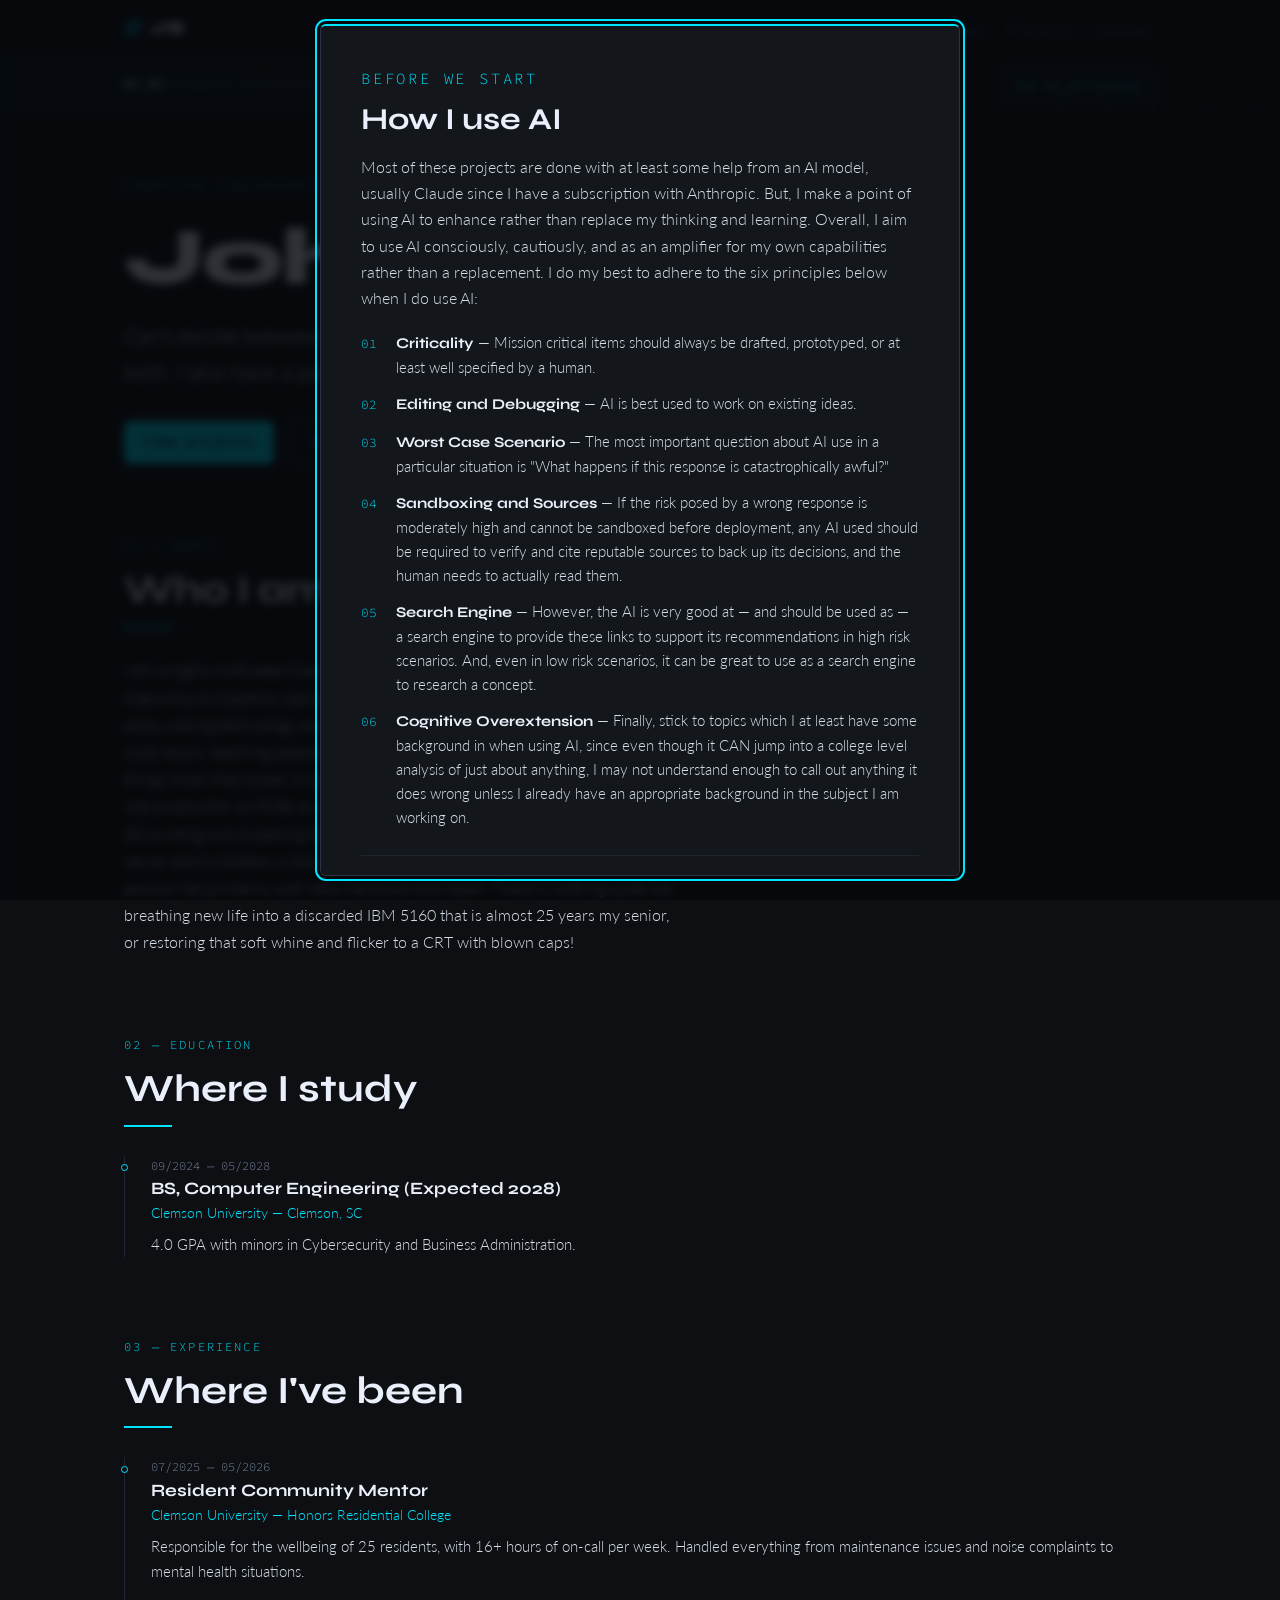
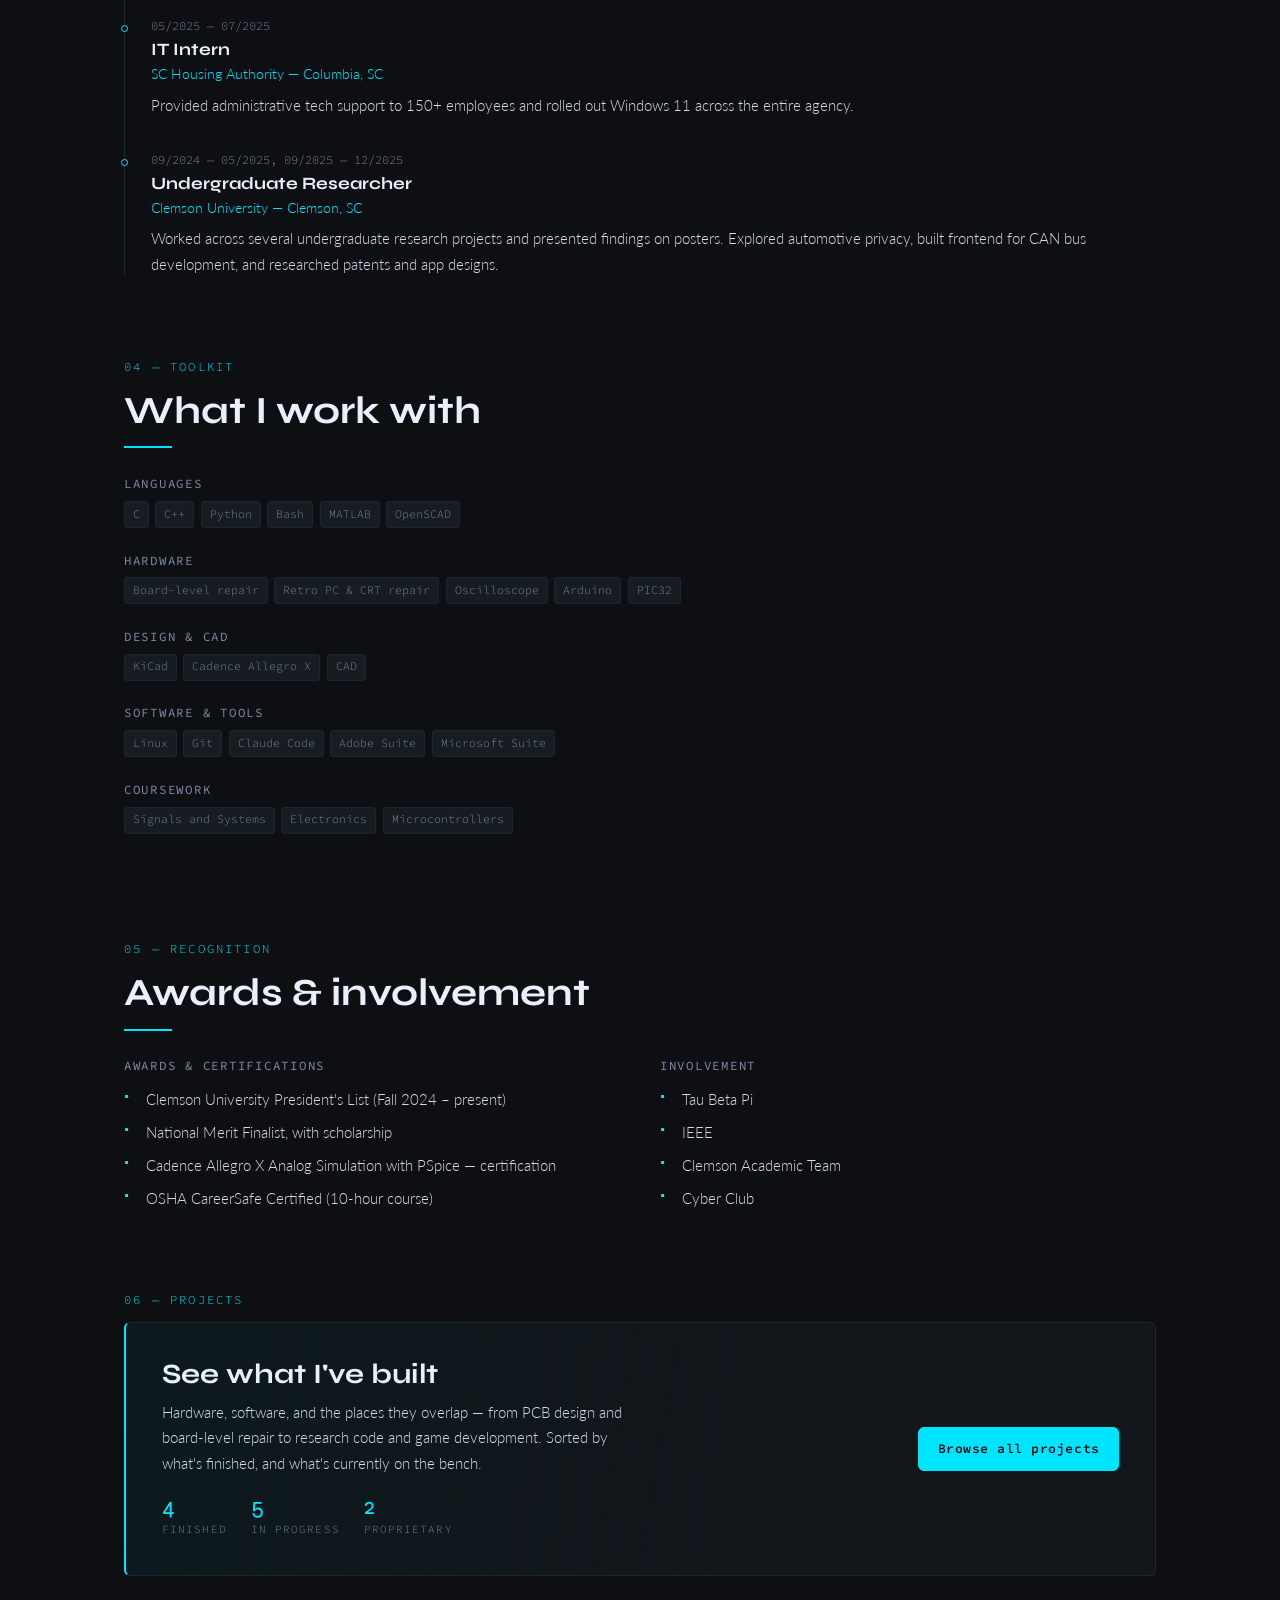
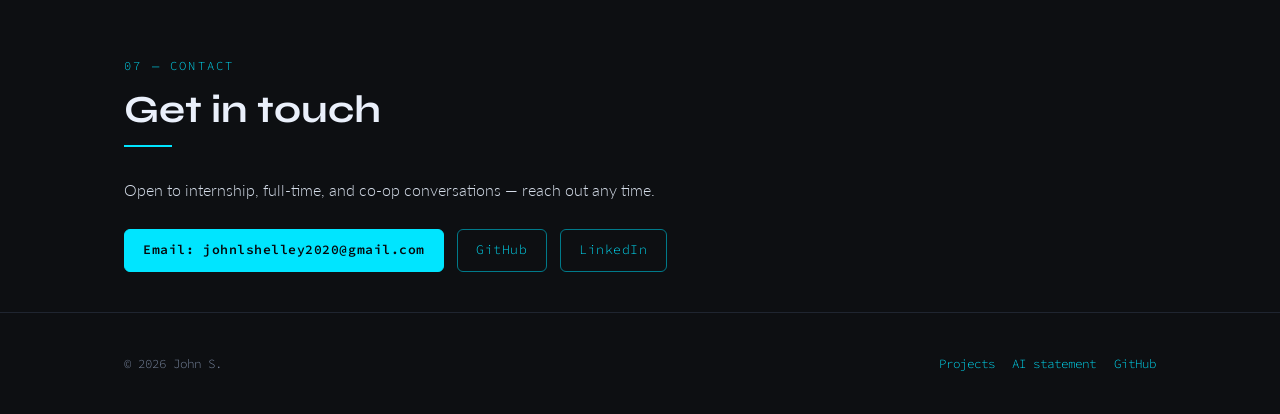
<file: index.html>
<!DOCTYPE html>
<html lang="en">
<head>
  <meta charset="UTF-8" />
  <meta name="viewport" content="width=device-width, initial-scale=1.0" />
  <title>Portfolio</title>
  <meta name="description" content="" />
  <meta property="og:type" content="website" />

  <link rel="preconnect" href="https://fonts.googleapis.com" />
  <link rel="preconnect" href="https://fonts.gstatic.com" crossorigin />
  <link href="https://fonts.googleapis.com/css2?family=Syne:wght@700;800&family=Source+Code+Pro:wght@400;600&family=Lato:wght@300;400;700&display=swap" rel="stylesheet" />
  <link rel="stylesheet" href="styles.css" />
</head>
<!-- Content is filled in from info.txt + AIDisclaimer.txt by main.js. -->
<body data-page="home" data-auto-popup="true">

<a class="skip-link" href="#main">Skip to content</a>

<!-- ══ AI statement — text comes from AIDisclaimer.txt ══════════ -->
<dialog class="modal" id="philosophy-modal" aria-labelledby="philosophy-title">
  <div class="modal-inner" tabindex="-1">
    <p class="modal-eyebrow">Before We Start</p>
    <h2 id="philosophy-title">How I use AI</h2>
    <div data-statement></div>
    <div class="modal-actions">
      <button class="btn btn-primary" data-close-philosophy>Continue</button>
    </div>
  </div>
</dialog>

<nav class="nav">
  <div class="nav-inner">
    <a class="nav-logo" href="index.html" data-field="initials"></a>
    <ul class="nav-links">
      <li><a href="index.html" aria-current="page">About</a></li>
      <li><a href="projects.html">Projects</a></li>
      <li><a href="#contact">Contact</a></li>
    </ul>
  </div>
</nav>

<div class="philosophy-bar">
  <div class="container">
    <p><b>On AI:</b> <span data-field="ai_summary"></span></p>
    <button class="btn btn-sm" data-open-philosophy data-field="ai_button">Read the full statement</button>
  </div>
</div>

<main id="main">

  <section id="hero">
    <div class="container">
      <p class="hero-eyebrow reveal" data-field="status"></p>
      <h1 class="hero-name reveal" data-field="name"></h1>
      <p class="hero-tagline reveal" data-field="tagline"></p>
      <div class="hero-links reveal">
        <a class="btn btn-primary" href="projects.html">View projects</a>
        <span data-links="hero" class="contents"></span>
      </div>
    </div>
  </section>

  <section id="about">
    <div class="container reveal">
      <p class="section-label">01 — About</p>
      <h2 class="section-title">Who I am</h2>
      <div class="prose" id="about-prose"></div>
    </div>
  </section>

  <section id="education">
    <div class="container reveal">
      <p class="section-label">02 — Education</p>
      <h2 class="section-title">Where I study</h2>
      <div class="timeline" id="education-list"></div>
    </div>
  </section>

  <section id="experience">
    <div class="container reveal">
      <p class="section-label">03 — Experience</p>
      <h2 class="section-title">Where I've been</h2>
      <div class="timeline" id="experience-list"></div>
    </div>
  </section>

  <section id="skills">
    <div class="container reveal">
      <p class="section-label">04 — Toolkit</p>
      <h2 class="section-title">What I work with</h2>
      <div id="skills-list"></div>
    </div>
  </section>

  <section id="recognition">
    <div class="container reveal">
      <p class="section-label">05 — Recognition</p>
      <h2 class="section-title">Awards &amp; involvement</h2>
      <div class="list-columns">
        <div class="list-block">
          <h3>Awards &amp; certifications</h3>
          <ul class="marked-list" id="awards-list"></ul>
        </div>
        <div class="list-block">
          <h3>Involvement</h3>
          <ul class="marked-list" id="affiliations-list"></ul>
        </div>
      </div>
    </div>
  </section>

  <section id="projects-cta">
    <div class="container reveal">
      <p class="section-label">06 — Projects</p>
      <div class="cta-panel">
        <div class="cta-copy">
          <h2 data-field="cta_title">See what I've built</h2>
          <p data-field="cta_text"></p>
          <div class="cta-counts" id="cta-counts"></div>
        </div>
        <a class="btn btn-primary" href="projects.html" data-field="cta_button">Browse all projects</a>
      </div>
    </div>
  </section>

  <section id="contact">
    <div class="container reveal">
      <p class="section-label">07 — Contact</p>
      <h2 class="section-title">Get in touch</h2>
      <div class="prose"><p data-field="contact_blurb" data-optional="true"></p></div>
      <div class="hero-links" data-links="contact" style="margin-top:1.6rem"></div>
    </div>
  </section>

</main>

<footer>
  <div class="container">
    <span>© <span id="year"></span> <span data-field="name"></span></span>
    <span class="foot-links">
      <a href="projects.html">Projects</a>
      <a href="#" data-open-philosophy>AI statement</a>
      <span data-links="footer" class="contents"></span>
    </span>
  </div>
</footer>

<script src="main.js"></script>
</body>
</html>
</file>
<file: styles.css>
/* ═══════════════════════════════════════════════════════════════
   Portfolio — shared stylesheet
   Dark technical: Syne display / Source Code Pro mono / Lato body
   ═══════════════════════════════════════════════════════════════ */

:root {
  --bg:         #0d0f12;
  --bg-card:    #13161b;
  --bg-raised:  #171b22;
  --border:     #1f2530;
  --border-lit: #2c3443;
  --accent:     #00e5ff;
  --accent-dim: #007a8a;
  --text:       #d4dce8;
  --text-muted: #7c8aa3;
  --text-head:  #eaf0fb;

  --hw:     #ffb454;
  --sw:     #7de08d;
  --hybrid: #b48cff;

  --font-display: 'Syne', system-ui, sans-serif;
  --font-mono:    'Source Code Pro', ui-monospace, monospace;
  --font-body:    'Lato', system-ui, sans-serif;

  --radius: 6px;
  --maxw:   1080px;
}

*, *::before, *::after { box-sizing: border-box; margin: 0; padding: 0; }

html { scroll-behavior: smooth; }
@media (prefers-reduced-motion: reduce) {
  html { scroll-behavior: auto; }
  *, *::before, *::after { animation-duration: .01ms !important; transition-duration: .01ms !important; }
}

body {
  background: var(--bg);
  color: var(--text);
  font-family: var(--font-body);
  font-weight: 300;
  font-size: 1rem;
  line-height: 1.7;
  -webkit-font-smoothing: antialiased;
  overflow-x: hidden;
}

/* Faint engineering-paper grid behind everything */
body::before {
  content: '';
  position: fixed;
  inset: 0;
  background-image:
    linear-gradient(var(--border) 1px, transparent 1px),
    linear-gradient(90deg, var(--border) 1px, transparent 1px);
  background-size: 48px 48px;
  opacity: .3;
  pointer-events: none;
  z-index: 0;
}
/* Dialogs are excluded: they live in the top layer and must stay pinned to
   the viewport. Giving them position:relative here overrode the browser's own
   dialog:modal rule and left them anchored to the top of the document. */
body > *:not(dialog) { position: relative; z-index: 1; }

a { color: var(--accent); text-decoration: none; transition: opacity .2s; }
a:hover { opacity: .72; }

h1, h2, h3, h4 { font-family: var(--font-display); color: var(--text-head); line-height: 1.12; font-weight: 700; }

:focus-visible { outline: 2px solid var(--accent); outline-offset: 3px; border-radius: 2px; }

.container { width: 100%; max-width: var(--maxw); margin: 0 auto; padding-inline: 1.5rem; }

.mono { font-family: var(--font-mono); font-size: .85em; }

.skip-link {
  position: absolute; left: -9999px; top: 0;
  background: var(--accent); color: #05080c; padding: .6rem 1rem; z-index: 100;
  font-family: var(--font-mono); font-size: .8rem;
}
.skip-link:focus { left: 0; }

/* ─── Nav ─────────────────────────────────────────────────────── */
.nav {
  position: sticky; top: 0; z-index: 50;
  background: rgba(13, 15, 18, .86);
  backdrop-filter: blur(10px);
  border-bottom: 1px solid var(--border);
}
.nav-inner {
  max-width: var(--maxw); margin: 0 auto; padding: .9rem 1.5rem;
  display: flex; align-items: center; justify-content: space-between; gap: 1rem;
}
.nav-logo {
  font-family: var(--font-display); font-weight: 800; font-size: 1.05rem;
  letter-spacing: .06em; color: var(--text-head);
}
.nav-logo::before { content: '//'; color: var(--accent); margin-right: .4rem; }
.nav-links { display: flex; gap: 1.4rem; list-style: none; flex-wrap: wrap; }
.nav-links a {
  font-family: var(--font-mono); font-size: .82rem; color: var(--text-muted);
  letter-spacing: .04em; transition: color .2s; opacity: 1;
}
.nav-links a:hover, .nav-links a[aria-current="page"] { color: var(--accent); opacity: 1; }

/* ─── Philosophy banner (the always-available reopen) ──────────── */
.philosophy-bar {
  border-bottom: 1px solid var(--border);
  background: linear-gradient(90deg, rgba(0,229,255,.06), transparent 65%);
}
.philosophy-bar .container {
  display: flex; align-items: center; justify-content: space-between;
  gap: 1rem; flex-wrap: wrap; padding-block: .7rem;
}
.philosophy-bar p {
  font-family: var(--font-mono); font-size: .78rem; color: var(--text-muted);
  letter-spacing: .02em; margin: 0;
}
.philosophy-bar p b { color: var(--text); font-weight: 600; }

/* ─── Buttons ─────────────────────────────────────────────────── */
.btn {
  display: inline-block;
  font-family: var(--font-mono); font-size: .82rem; letter-spacing: .04em;
  padding: .6rem 1.15rem; border-radius: var(--radius);
  border: 1px solid var(--accent-dim); color: var(--accent);
  background: transparent; cursor: pointer;
  transition: background .2s, color .2s, border-color .2s; opacity: 1;
}
.btn:hover { background: rgba(0,229,255,.1); border-color: var(--accent); opacity: 1; }
.btn-primary { background: var(--accent); color: #05080c; border-color: var(--accent); font-weight: 600; }
.btn-primary:hover { background: #5cefff; color: #05080c; }
.btn-sm { padding: .38rem .8rem; font-size: .74rem; }

/* ─── Sections ────────────────────────────────────────────────── */
section { padding-block: 2.5rem; }
/* Keep the sticky nav from covering a heading you jumped to. */
section[id] { scroll-margin-top: 5rem; }
.section-label {
  font-family: var(--font-mono); font-size: .76rem; letter-spacing: .18em;
  text-transform: uppercase; color: var(--accent); margin-bottom: .7rem;
}
.section-title { font-size: clamp(1.7rem, 4vw, 2.4rem); margin-bottom: 1.8rem; }
.section-title::after {
  content: ''; display: block; width: 3rem; height: 2px;
  background: var(--accent); margin-top: .9rem;
}
.prose p + p { margin-top: 1rem; }
.prose { max-width: 62ch; }

/* ─── Hero ────────────────────────────────────────────────────── */
#hero { padding-block: clamp(2rem, 6vw, 4rem) 2rem; }
.hero-eyebrow {
  font-family: var(--font-mono); font-size: .8rem; letter-spacing: .2em;
  text-transform: uppercase; color: var(--accent); margin-bottom: 1rem;
}
.hero-name {
  font-size: clamp(2.6rem, 9vw, 5rem); font-weight: 800;
  letter-spacing: -.02em; margin-bottom: 1rem;
}
.hero-tagline { font-size: clamp(1.05rem, 2.4vw, 1.3rem); color: var(--text); max-width: 56ch; margin-bottom: 2rem; }
.hero-links { display: flex; gap: .8rem; flex-wrap: wrap; }

/* ─── Cards / grids ───────────────────────────────────────────── */
.card-grid {
  display: grid; gap: 1.25rem;
  grid-template-columns: repeat(auto-fill, minmax(290px, 1fr));
}

.project-card {
  background: var(--bg-card);
  border: 1px solid var(--border);
  border-radius: var(--radius);
  padding: 1.5rem;
  display: flex; flex-direction: column; gap: .7rem;
  transition: border-color .22s, transform .22s;
}
.project-card:hover { border-color: var(--accent-dim); transform: translateY(-3px); }
.project-card .meta { display: flex; gap: .5rem; flex-wrap: wrap; align-items: center; }
.project-title { font-size: 1.15rem; }
.project-desc { font-size: .93rem; color: var(--text); }
.project-note {
  font-family: var(--font-mono); font-size: .76rem; color: var(--text-muted);
  border-left: 2px solid var(--border-lit); padding-left: .7rem;
}
.project-card .project-link { font-family: var(--font-mono); font-size: .8rem; margin-top: auto; padding-top: .4rem; }

.chip {
  font-family: var(--font-mono); font-size: .68rem; letter-spacing: .08em;
  text-transform: uppercase; padding: .2rem .55rem; border-radius: 3px;
  border: 1px solid var(--border-lit); color: var(--text-muted);
}
.chip-hardware { color: var(--hw);     border-color: color-mix(in srgb, var(--hw) 40%, transparent); }
.chip-software { color: var(--sw);     border-color: color-mix(in srgb, var(--sw) 40%, transparent); }
.chip-hybrid   { color: var(--hybrid); border-color: color-mix(in srgb, var(--hybrid) 40%, transparent); }

.tag-list { display: flex; gap: .4rem; flex-wrap: wrap; }
.tag {
  font-family: var(--font-mono); font-size: .72rem;
  background: var(--bg-raised); border: 1px solid var(--border);
  color: var(--text-muted); padding: .18rem .5rem; border-radius: 3px;
}

/* ─── Tabs (projects page) ────────────────────────────────────── */
.tabs {
  display: flex; gap: .4rem; flex-wrap: wrap;
  border-bottom: 1px solid var(--border);
  margin-bottom: 2.5rem;
}
.tab {
  font-family: var(--font-mono); font-size: .84rem; letter-spacing: .03em;
  background: none; border: none; border-bottom: 2px solid transparent;
  color: var(--text-muted); padding: .75rem 1rem; cursor: pointer;
  transition: color .2s, border-color .2s;
}
.tab:hover { color: var(--text); }
.tab[aria-selected="true"] { color: var(--accent); border-bottom-color: var(--accent); }
.tab .count { font-size: .72rem; opacity: .65; margin-left: .35rem; }

.tab-panel[hidden] { display: none; }
.tab-intro { color: var(--text-muted); max-width: 60ch; margin-bottom: 2.5rem; font-size: .95rem; }

.subcat { margin-bottom: 3.5rem; scroll-margin-top: 5rem; }
.subcat-heading { display: flex; align-items: center; gap: 1rem; margin-bottom: 1.25rem; }
.subcat-heading h3 { font-size: 1.05rem; letter-spacing: .1em; text-transform: uppercase; }
.subcat-heading .rule { flex: 1; height: 1px; background: var(--border); }
.subcat-heading .n { font-family: var(--font-mono); font-size: .75rem; color: var(--text-muted); }
.subcat[data-empty="true"] { display: none; }

.empty-state {
  font-family: var(--font-mono); font-size: .85rem; color: var(--text-muted);
  border: 1px dashed var(--border-lit); border-radius: var(--radius);
  padding: 2rem; text-align: center;
}

/* ─── Skills / experience ─────────────────────────────────────── */
.skill-group { margin-bottom: 1.6rem; }
.skill-group h3 {
  font-family: var(--font-mono); font-size: .78rem; letter-spacing: .14em;
  text-transform: uppercase; color: var(--text-muted); margin-bottom: .6rem; font-weight: 400;
}

.timeline { border-left: 1px solid var(--border); padding-left: 1.6rem; display: grid; gap: 2rem; }
.timeline-item { position: relative; }
.timeline-item::before {
  content: ''; position: absolute; left: calc(-1.6rem - 4px); top: .55rem;
  width: 7px; height: 7px; border-radius: 50%;
  background: var(--bg); border: 1px solid var(--accent);
}
.timeline-item .when { font-family: var(--font-mono); font-size: .76rem; color: var(--text-muted); }
.timeline-item h3 { font-size: 1.08rem; margin-block: .2rem .15rem; }
.timeline-item .where { font-size: .9rem; color: var(--accent); margin-bottom: .4rem; }
.timeline-item p { font-size: .93rem; }

/* ─── Modal ───────────────────────────────────────────────────── */
.modal {
  position: fixed; inset: 0;    /* viewport-anchored, not document-anchored */
  border: none; padding: 0; background: transparent;
  width: min(640px, calc(100vw - 2rem));
  height: fit-content;
  max-height: calc(100vh - 3rem);
  margin: auto;                 /* centre it in both axes */
  color: var(--text);
  overflow: visible;
}
.modal::backdrop { background: rgba(5, 8, 12, .82); backdrop-filter: blur(4px); }
.modal[open] { animation: modal-in .28s ease-out; }
@keyframes modal-in { from { opacity: 0; transform: translateY(12px); } to { opacity: 1; transform: none; } }

.modal-inner {
  background: var(--bg-card);
  border: 1px solid var(--border-lit);
  border-top: 2px solid var(--accent);
  border-radius: var(--radius);
  padding: clamp(1.5rem, 4vw, 2.5rem);
  max-height: calc(100vh - 3rem); overflow-y: auto;
}
.modal-eyebrow {
  font-family: var(--font-mono); font-size: .74rem; letter-spacing: .18em;
  text-transform: uppercase; color: var(--accent); margin-bottom: .6rem;
}
.modal-inner h2 { font-size: clamp(1.4rem, 4vw, 1.9rem); margin-bottom: 1.1rem; }
.modal-inner p { font-size: .97rem; }
.modal-inner p + p { margin-top: .9rem; }
.modal-actions { display: flex; gap: .7rem; flex-wrap: wrap; margin-top: 1.8rem; }

/* ─── Footer ──────────────────────────────────────────────────── */
footer {
  border-top: 1px solid var(--border);
  padding-block: 2.5rem;
  font-family: var(--font-mono); font-size: .78rem; color: var(--text-muted);
}
footer .container { display: flex; justify-content: space-between; gap: 1rem; flex-wrap: wrap; align-items: center; }
footer .foot-links { display: flex; gap: 1.1rem; flex-wrap: wrap; }

/* ─── Entrance animation ──────────────────────────────────────── */
.reveal { opacity: 0; transform: translateY(14px); transition: opacity .6s ease, transform .6s ease; }
.reveal.visible { opacity: 1; transform: none; }

@media (max-width: 560px) {
  section { padding-block: 1.75rem; }
  .nav-inner { flex-direction: column; align-items: flex-start; gap: .6rem; }
}

/* ─── Content injected from info.txt / AIDisclaimer.txt ───────── */

/* Wrappers whose children should join the parent's flex layout */
.contents { display: contents; }

/* The six tenets, inside the AI statement */
.tenets { list-style: none; counter-reset: tenet; margin: 1.2rem 0; display: grid; gap: .8rem; }
.tenets li {
  counter-increment: tenet;
  position: relative; padding-left: 2.2rem;
  font-size: .93rem; line-height: 1.6;
}
.tenets li::before {
  content: counter(tenet, decimal-leading-zero);
  position: absolute; left: 0; top: .1rem;
  font-family: var(--font-mono); font-size: .8rem; color: var(--accent);
}
.tenets li b { color: var(--text-head); font-family: var(--font-display); font-weight: 700; }

/* The in-depth explanation, collapsed by default */
.statement-more {
  margin-top: 1.6rem; border-top: 1px solid var(--border); padding-top: 1.2rem;
}
.statement-more > summary {
  font-family: var(--font-mono); font-size: .82rem; color: var(--accent);
  cursor: pointer; list-style: none; user-select: none;
}
.statement-more > summary::-webkit-details-marker { display: none; }
.statement-more > summary::before { content: '▸ '; }
.statement-more[open] > summary::before { content: '▾ '; }
.statement-more > summary:hover { opacity: .75; }
.statement-body { margin-top: 1rem; font-size: .93rem; }
.statement-body p + p { margin-top: .9rem; }

/* Shown only when info.txt could not be fetched (file:// pages) */
.load-error {
  background: #2a1114; border-bottom: 1px solid #5c2029; color: #ffd7dc;
  padding: 1rem 1.5rem; font-size: .88rem; line-height: 1.6;
}
.load-error code {
  font-family: var(--font-mono); font-size: .85em;
  background: rgba(0,0,0,.35); padding: .1rem .35rem; border-radius: 3px;
}

/* ─── Recognition: awards and involvement ─────────────────────── */
.list-columns {
  display: grid; gap: 2.5rem;
  grid-template-columns: repeat(auto-fit, minmax(280px, 1fr));
}
.list-block h3 {
  font-family: var(--font-mono); font-size: .78rem; letter-spacing: .14em;
  text-transform: uppercase; color: var(--text-muted); font-weight: 400;
  margin-bottom: .9rem;
}
.marked-list { list-style: none; display: grid; gap: .6rem; }
.marked-list li {
  position: relative; padding-left: 1.4rem; font-size: .94rem; line-height: 1.55;
}
.marked-list li::before {
  content: '▪'; position: absolute; left: 0; top: -.05rem;
  color: var(--accent); font-size: .8rem;
}

/* ─── Transient confirmation toast (Ctrl+Alt+D reset) ─────────── */
.toast {
  position: fixed; right: 1.25rem; bottom: 1.25rem; z-index: 200;
  background: var(--bg-card); border: 1px solid var(--accent-dim);
  border-left: 2px solid var(--accent);
  color: var(--text); border-radius: var(--radius);
  font-family: var(--font-mono); font-size: .8rem;
  padding: .7rem 1rem; max-width: min(340px, calc(100vw - 2.5rem));
  opacity: 0; transform: translateY(8px); transition: opacity .25s, transform .25s;
  pointer-events: none;
}
.toast.visible { opacity: 1; transform: none; }

/* ─── Projects call-out, between recognition and contact ──────── */
.cta-panel {
  border: 1px solid var(--border);
  border-left: 2px solid var(--accent);
  border-radius: var(--radius);
  background: linear-gradient(100deg, rgba(0,229,255,.05), var(--bg-card) 60%);
  padding: clamp(1.5rem, 4vw, 2.25rem);
  display: flex; align-items: center; justify-content: space-between;
  gap: 1.5rem; flex-wrap: wrap;
}
.cta-copy { max-width: 52ch; }
.cta-copy h2 { font-size: clamp(1.3rem, 3vw, 1.75rem); margin-bottom: .6rem; }
.cta-copy p { font-size: .95rem; color: var(--text); margin: 0; }
.cta-counts {
  display: flex; gap: 1.5rem; flex-wrap: wrap;
  margin-top: 1.1rem;
}
.cta-counts div { display: flex; flex-direction: column; gap: .1rem; }
.cta-counts .num {
  font-family: var(--font-display); font-size: 1.5rem; color: var(--accent); line-height: 1;
}
.cta-counts .lbl {
  font-family: var(--font-mono); font-size: .68rem; letter-spacing: .1em;
  text-transform: uppercase; color: var(--text-muted);
}

/* ─── Project images (optional, same basename as the .txt) ────── */
.project-media {
  display: block; width: calc(100% + 3rem);
  margin: -1.5rem -1.5rem .3rem;
  padding: 0; border: none;
  border-radius: var(--radius) var(--radius) 0 0;
  border-bottom: 1px solid var(--border);
  overflow: hidden;
  aspect-ratio: 16 / 9;
  background: #000;                 /* letterbox bars, not a crop */
  cursor: zoom-in;
}
/* contain, never cover: the whole image is always visible */
.project-media img { width: 100%; height: 100%; object-fit: contain; display: block; }
.project-media:hover img { opacity: .88; }

/* ─── Clickable cards ─────────────────────────────────────────── */
.project-card.is-clickable { cursor: pointer; }
.project-card.is-clickable:hover { border-color: var(--accent); }

/* ─── Lightbox ────────────────────────────────────────────────── */
.lightbox {
  position: fixed; inset: 0;    /* stays centred wherever the page is scrolled */
  border: none; padding: 0; background: transparent;
  width: fit-content; height: fit-content;
  max-width: min(1200px, calc(100vw - 2rem));
  max-height: calc(100vh - 2rem);
  margin: auto; overflow: visible;
}
.lightbox::backdrop { background: rgba(0, 0, 0, .92); }
.lightbox figure { margin: 0; }
.lightbox img {
  display: block; margin: 0 auto;
  max-width: min(1200px, calc(100vw - 2rem));
  max-height: calc(100vh - 6rem);
  width: auto; height: auto;
  object-fit: contain;
  background: #000;
  border-radius: var(--radius);
}
.lightbox figcaption {
  font-family: var(--font-mono); font-size: .8rem; color: var(--text-muted);
  text-align: center; padding-top: .9rem;
}
.lightbox-close {
  position: fixed; top: 1rem; right: 1.25rem;
  width: 2.4rem; height: 2.4rem; line-height: 1;
  font-size: 1.5rem; font-family: var(--font-body);
  background: var(--bg-card); color: var(--text);
  border: 1px solid var(--border-lit); border-radius: 50%;
  cursor: pointer;
}
.lightbox-close:hover { border-color: var(--accent); color: var(--accent); }

/* ─── Small Stuff tab ─────────────────────────────────────────── */
.small-list { max-width: 70ch; gap: .8rem; }
.small-list .small-item { font-size: .97rem; }

/* ─── Under-construction notice (projects page) ───────────────── */
.notice-bar {
  border-bottom: 1px solid var(--border);
  background: linear-gradient(90deg, rgba(255, 180, 84, .09), transparent 70%);
}
.notice-bar .container { padding-block: .7rem; }
.notice-bar p {
  font-family: var(--font-mono); font-size: .78rem; color: var(--hw);
  letter-spacing: .02em; margin: 0;
}
</file>
